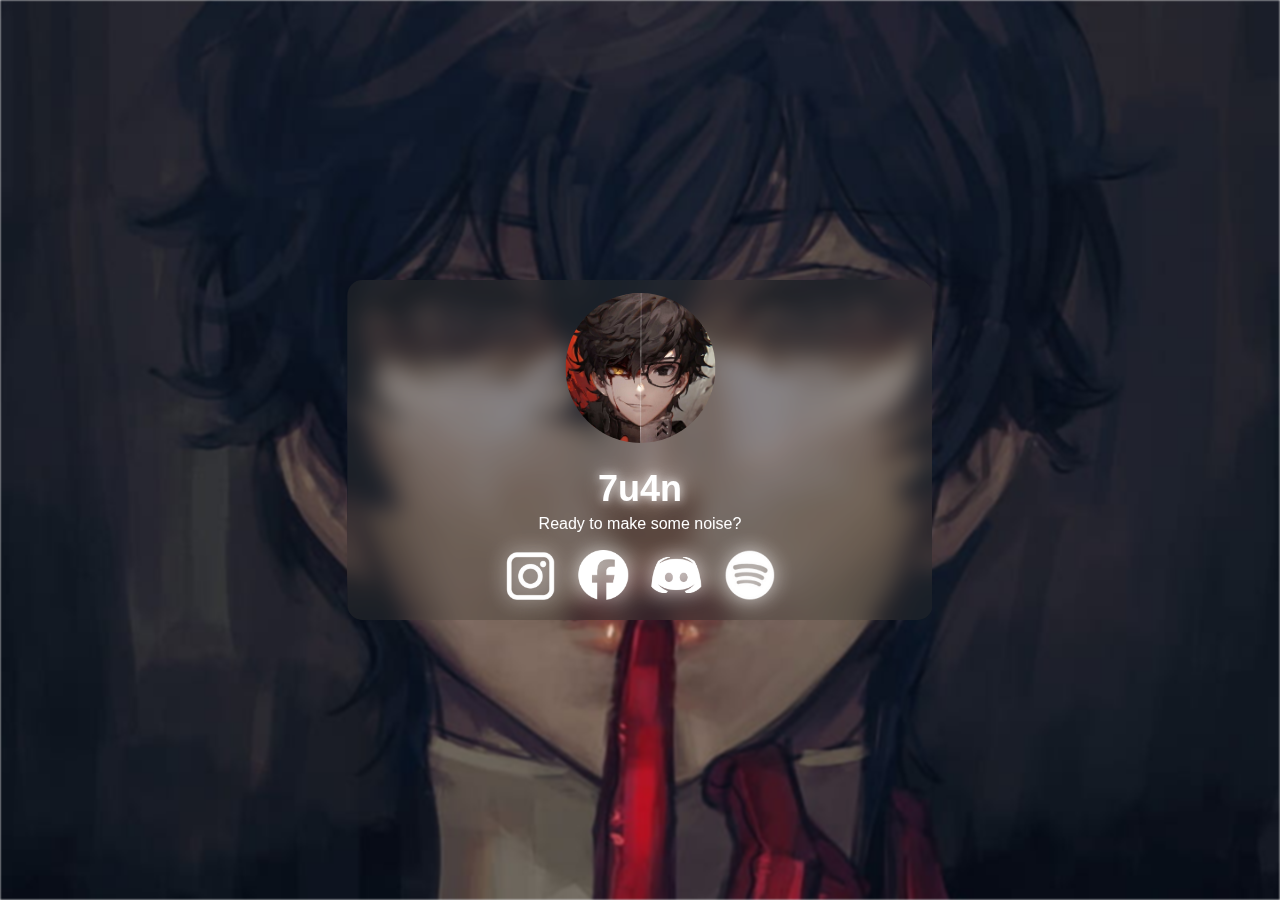
<file: index.html>
<!DOCTYPE html>
<html lang="vi">
  <head>
    <meta charset="UTF-8" />
    <meta name="viewport" content="width=device-width, initial-scale=1.0" />
    <title>7u4n cobac</title>
    <link rel="icon" type="png" href="./img/favicon-32x32.png"/>
    <link rel="stylesheet" href="styles.css" />
    <link rel="preconnect" href="https://fonts.googleapis.com" />
    <link rel="preconnect" href="https://fonts.gstatic.com" crossorigin />
    <link
      href="https://fonts.googleapis.com/css2?family=Inter:wght@300;400;700&display=swap"
      rel="stylesheet"
    />
    <audio id="bgMusic">
      <source src="./img/videoplayback.m4a" type="audio/mp4">
  </audio>
  
  <script>
      document.addEventListener("click", function () {
          let audio = document.getElementById("bgMusic");
          if (audio.paused) {
              audio.play();
          }
      });
  </script>
  
  </head>
  <body>
    <div class="background"></div>
    <div class="glass-container">
      <img src="./img/avt2.jpg" class="avatar"/>
      <h1 class="glow-text">7u4n</h1>
      <p>Ready to make some noise?</p>
      <div class="social-icons">
        <a href="https://www.instagram.com/dameine_11/" target="_blank"
          ><img src="./img/Picture1.png"
        /></a>
        <a href="https://www.facebook.com/hertztuan" target="_blank"
          ><img src="./img/Picture2.png"
        /></a>
        <a href="https://discord.gg/K7Tr4fx6" target="_blank"
          ><img src="./img/Picture3.png"
        /></a>
        <a href="https://open.spotify.com/playlist/4B5ODvihGqZf3YcBkIOUvm" target="_blank"
          ><img src="./img/Picture4.png"
        /></a>
      </div>
    </div>
    <div class="sidebar">
    </div>
  </body>
</html>
</file>
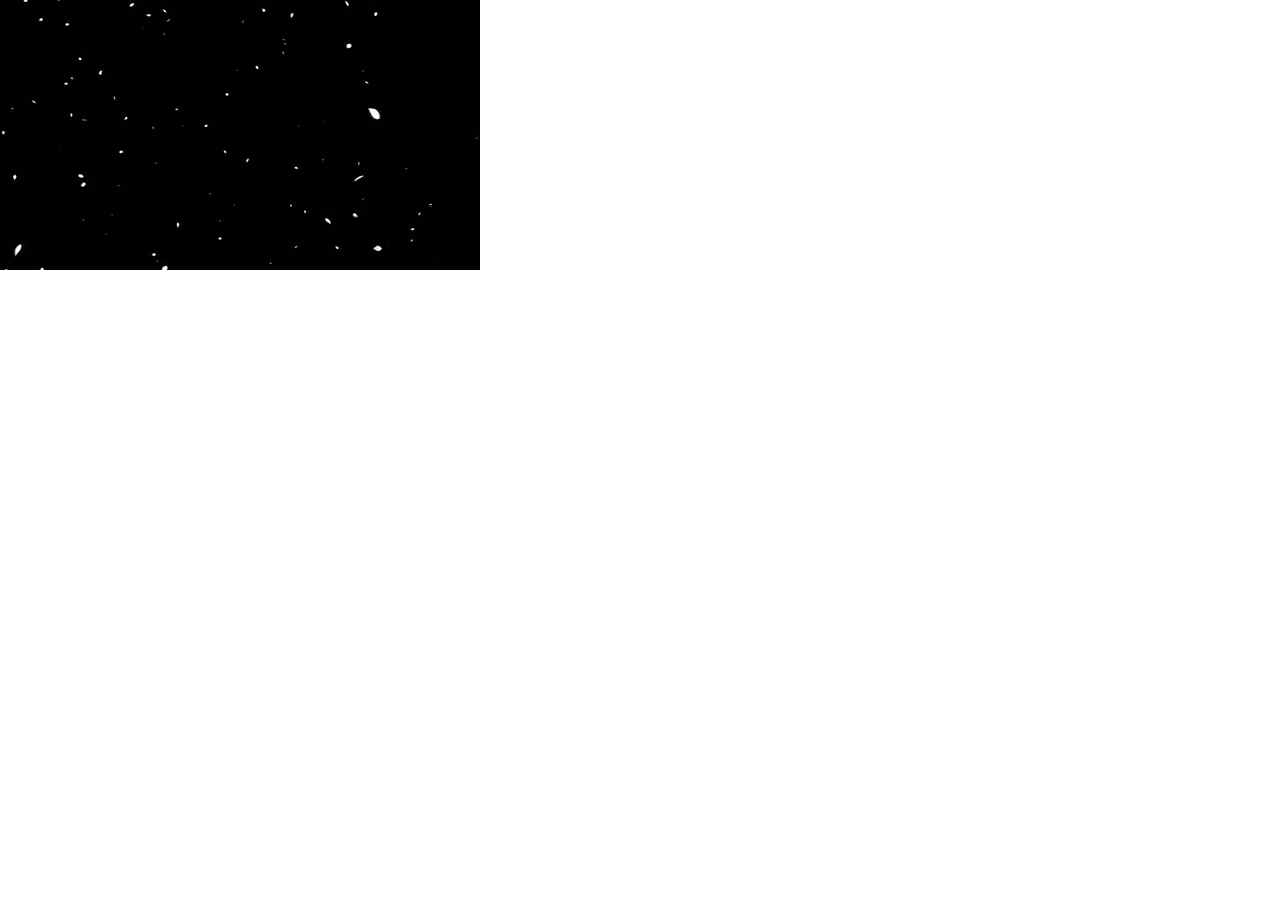
<file: cv.html>
<!DOCTYPE html>
<html lang="vi">
    <head>
        <meta charset="UTF-8"/>
        <title>7u4n's CV</title>
        <link rel="stylesheet" href="styles.css"/>
        <link rel="icon" type="png" href="./img/favicon-32x32.png"/>
        <link rel="preconnect" href="https://fonts.googleapis.com" />
        <link rel="preconnect" href="https://fonts.gstatic.com" crossorigin />
        <link
        href="https://fonts.googleapis.com/css2?family=Inter:wght@300;400;700&display=swap"
        rel="stylesheet"/>
    </head>
    <body>
        <video autoplay muted loop id="bgVideo">
            <source src="./img/cvgif.mp4" type="video/mp4">
        </video>
        <div class="background_2"></div>
    </body>
</html>
</file>
<file: styles.css>
body, html {
    height: 100%;
    margin: 0;
    font-family: Arial, sans-serif;
    color: white;
}

.background {
    position: fixed;
    top: 0;
    width: 100%;
    height: 100%;
    background: url("./img/ren-ngau.jpg") center/cover no-repeat;
    filter: blur(1px); /* Làm mờ ảnh nền */
    z-index: -1; /* Đưa về phía sau nội dung */
}
.background_2{
    position: fixed;
    top: 0;
    width: 100%;
    height: 100%;
    background: url("./img/cvgif.mp4") center/cover no-repeat;
    filter: blur(10px); /* Làm mờ ảnh nền */
    z-index: -1; /* Đưa về phía sau nội dung */
}
#bgvideo {
    position: fixed;
    top: 0;
    left: 0;
    width: 400%;
    height: 400%;
    object-fit: cover;
    z-index: -1;
}
.avatar {
    width: 150px;  /* Điều chỉnh kích thước theo ý muốn */
    height: 150px; /* Giữ tỷ lệ 1:1 */
    border-radius: 50%; /* Làm tròn góc để tạo thành hình tròn */
    object-fit: cover; /* Đảm bảo ảnh không bị méo */
    margin-bottom: 15px;
}
.content {
    position: relative;
    text-align: center;
    color: white;
    padding: 50px;
}

.glass-container {
    background: rgba(57, 56, 51, 0.3); /* Màu nền mờ với độ trong suốt */
    backdrop-filter: blur(10px); /* Làm mờ nền bên dưới */
    border-radius: 15px; /* Bo góc */
    position: absolute;
    top: 50%;
    left: 50%;
    transform: translate(-50%, -50%); /* Căn giữa theo chiều ngang và dọc */
    width: 80%; /* Chiều rộng theo phần trăm */
    max-width: 545px; /* Chiều rộng tối đa */
    height: auto; /* Chiều cao tự động */
    max-height: 300px; /* Chiều cao tối đa */
    display: flex;
    flex-direction: column;
    justify-content: center;
    align-items: center;
    text-align: center;
    padding: 20px;
}
.glass-container p{
    margin: 0 0 75px 0;
}

/* Hiển thị chữ "7u4n" */
.glow-text {
    font-size: 36px;
    font-weight: bold;
    color: white;
    margin: 10px 0 5px 0;
    text-shadow: 0 0 10px rgba(255, 255, 255, 0.8),
                 0 0 20px rgba(255, 255, 255, 0.6);
}
.social-icons {
    display: flex;
    justify-content: space-between; /* Cách đều các icon */
    width: 50%; /* Điều chỉnh phù hợp để không quá sát mép */
    position: absolute;
    bottom: 20px; /* Cách viền dưới khung 20px */
    left: 50%;
    transform: translateX(-50%); /* Căn giữa theo chiều ngang */
    filter: drop-shadow(0 0 10px rgba(255, 255, 255, 0.8));
}

.social-icons a {
    flex: 1; /* Để các icon chiếm không gian bằng nhau */
    display: flex;
    justify-content: center; /* Căn giữa icon trong ô */
}

.social-icons img {
    width: 50px; /* Kích thước mặc định */
    height: 50px;
    transition: transform 0.3s ease-in-out, filter 0.3s ease-in-out;
    object-fit: contain; /* Đảm bảo không bị méo */
}
</file>
